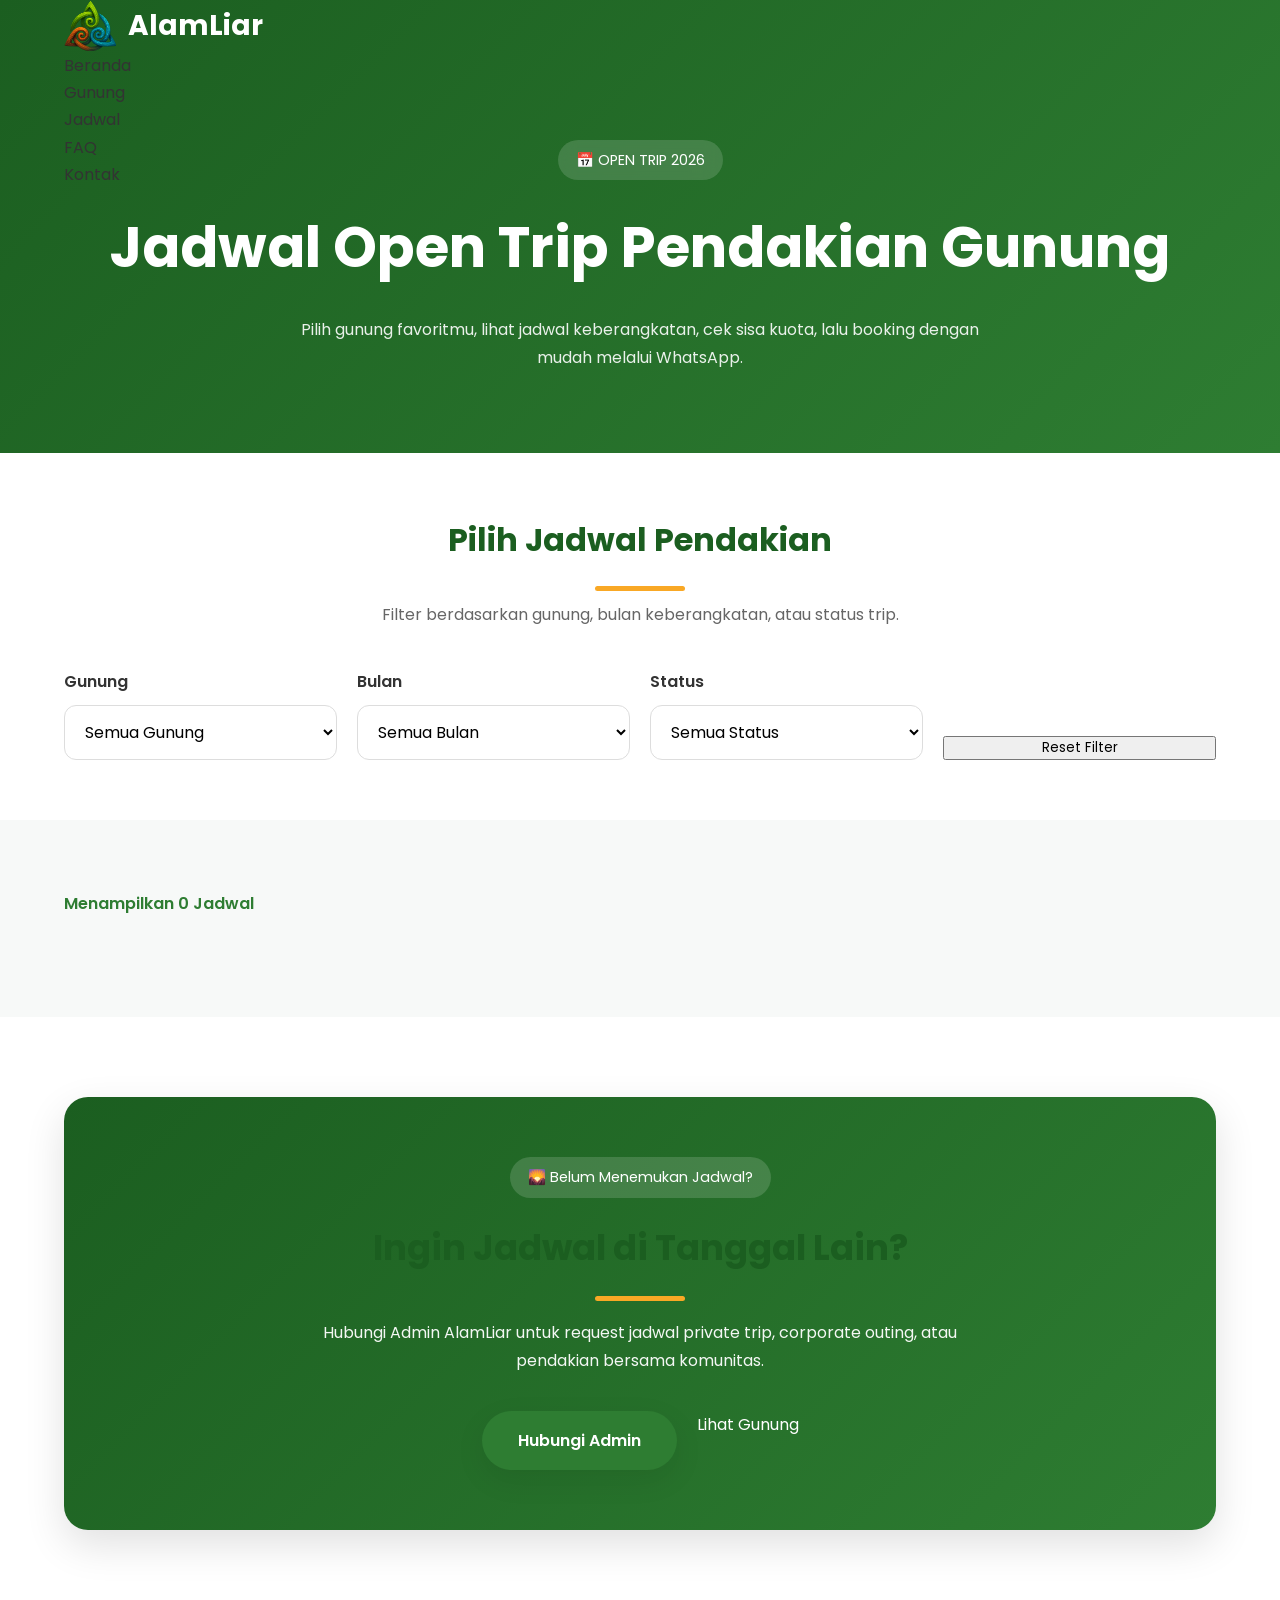
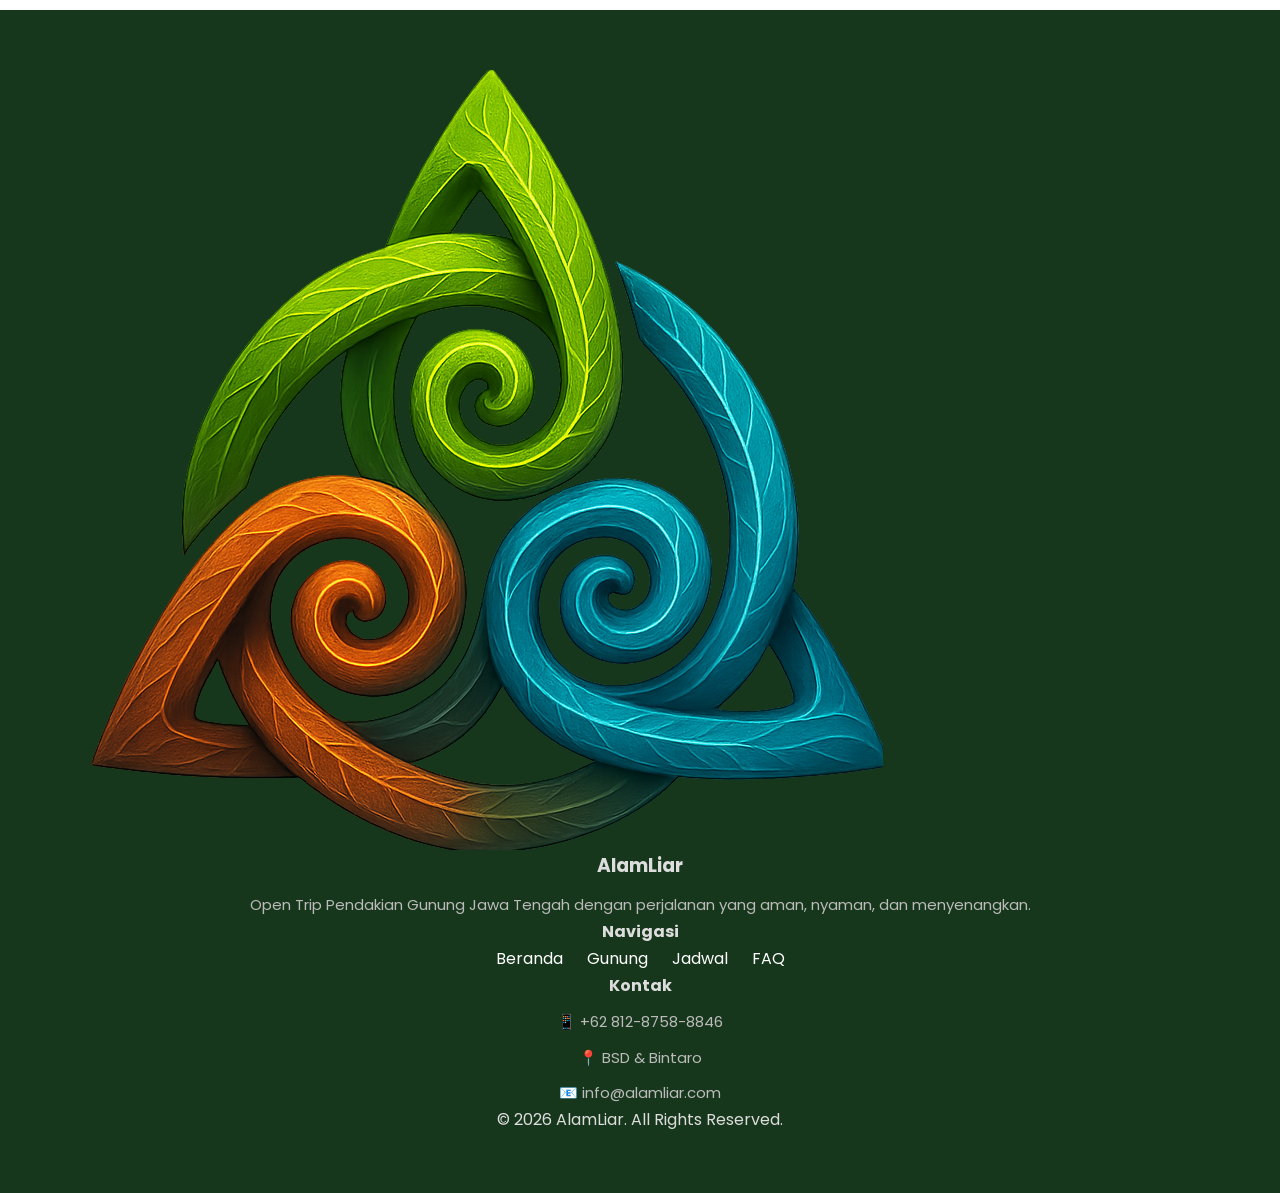
<file: pages/jadwal.html>
<!DOCTYPE html>
<html lang="id">

<head>

    <meta charset="UTF-8">

    <meta name="viewport"
        content="width=device-width, initial-scale=1.0">

    <title>Jadwal Open Trip | AlamLiar</title>

    <meta name="description"
        content="Lihat jadwal Open Trip pendakian Gunung Jawa Tengah bersama AlamLiar. Pilih tanggal keberangkatan, cek kuota, dan booking dengan mudah.">

    <link rel="preconnect"
        href="https://fonts.googleapis.com">

    <link rel="preconnect"
        href="https://fonts.gstatic.com"
        crossorigin>

    <link href="https://fonts.googleapis.com/css2?family=Poppins:wght@300;400;500;600;700&display=swap"
        rel="stylesheet">

    <!-- CSS -->

    <link rel="stylesheet"
        href="../style.css">

    <link rel="stylesheet"
        href="jadwal.css">

</head>

<body>

<!-- ===========================
HEADER
=========================== -->

<header>

    <div class="container nav">

        <a href="../index.html"
            class="logo">

            <img
                loading="lazy"
                src="../assets/logo.png"
                alt="AlamLiar">

            <span>AlamLiar</span>

        </a>

        <nav>

            <ul>

                <li>

                    <a href="../index.html">

                        Beranda

                    </a>

                </li>

                <li>

                    <a href="../index.html#mountains">

                        Gunung

                    </a>

                </li>

                <li>

                    <a
                        class="active"
                        href="jadwal.html">

                        Jadwal

                    </a>

                </li>

                <li>

                    <a href="../index.html#faq">

                        FAQ

                    </a>

                </li>

                <li>

                    <a href="../index.html#contact">

                        Kontak

                    </a>

                </li>

            </ul>

        </nav>

    </div>

</header>

<!-- ===========================
HERO
=========================== -->

<section class="page-hero">

    <div class="container">

        <span class="hero-badge">

            📅 OPEN TRIP 2026

        </span>

        <h1>

            Jadwal Open Trip
            Pendakian Gunung

        </h1>

        <p>

            Pilih gunung favoritmu, lihat jadwal keberangkatan,
            cek sisa kuota, lalu booking dengan mudah melalui
            WhatsApp.

        </p>

    </div>

</section>


<!-- ===========================
FILTER
=========================== -->

<section class="schedule-filter">

    <div class="container">

        <div class="filter-header">

            <h2>

                Pilih Jadwal Pendakian

            </h2>

            <p>

                Filter berdasarkan gunung, bulan keberangkatan, atau status trip.

            </p>

        </div>

        <div class="filter-grid">

            <!-- Gunung -->

            <div class="filter-item">

                <label for="filterMountain">

                    Gunung

                </label>

                <select id="filterMountain">

                    <option value="all">

                        Semua Gunung

                    </option>

                </select>

            </div>

            <!-- Bulan -->

            <div class="filter-item">

                <label for="filterMonth">

                    Bulan

                </label>

                <select id="filterMonth">

                    <option value="all">

                        Semua Bulan

                    </option>

                </select>

            </div>

            <!-- Status -->

            <div class="filter-item">

                <label for="filterStatus">

                    Status

                </label>

                <select id="filterStatus">

                    <option value="all">

                        Semua Status

                    </option>

                    <option value="Open">

                        Open

                    </option>

                    <option value="Full">

                        Full

                    </option>

                </select>

            </div>

            <!-- Reset -->

            <div class="filter-action">

                <button
                    id="resetFilter"
                    class="btn-secondary">

                    Reset Filter

                </button>

            </div>

        </div>

    </div>

</section>


<!-- ===========================
SCHEDULE LIST
=========================== -->

<section class="schedule-section">

    <div class="container">

        <!-- Summary -->

        <div class="schedule-summary">

            <p id="scheduleCount">

                Menampilkan 0 Jadwal

            </p>

        </div>

        <!-- Schedule Grid -->

        <div
            class="schedule-grid"
            id="scheduleGrid">

            <!--
            Seluruh card jadwal akan dibuat
            otomatis oleh jadwal.js
            -->

        </div>

    </div>

</section>


<!-- ===========================
CTA
=========================== -->

<section class="schedule-cta">

    <div class="container">

        <div class="cta-card">

            <span class="cta-badge">

                🌄 Belum Menemukan Jadwal?

            </span>

            <h2>

                Ingin Jadwal di Tanggal Lain?

            </h2>

            <p>

                Hubungi Admin AlamLiar untuk request jadwal private trip,
                corporate outing, atau pendakian bersama komunitas.

            </p>

            <div class="cta-buttons">

                <a
                    href="https://wa.me/6281287588846"
                    target="_blank"
                    class="btn-primary">

                    Hubungi Admin

                </a>

                <a
                    href="../index.html#mountains"
                    class="btn-secondary">

                    Lihat Gunung

                </a>

            </div>

        </div>

    </div>

</section>

<!-- ===========================
FOOTER
=========================== -->

<footer>

    <div class="container footer-content">

        <div class="footer-brand">

            <img
                src="../assets/logo.png"
                alt="AlamLiar">

            <h3>

                AlamLiar

            </h3>

            <p>

                Open Trip Pendakian Gunung Jawa Tengah
                dengan perjalanan yang aman,
                nyaman, dan menyenangkan.

            </p>

        </div>

        <div class="footer-links">

            <h4>

                Navigasi

            </h4>

            <a href="../index.html">

                Beranda

            </a>

            <a href="../index.html#mountains">

                Gunung

            </a>

            <a href="jadwal.html">

                Jadwal

            </a>

            <a href="../index.html#faq">

                FAQ

            </a>

        </div>

        <div class="footer-contact">

            <h4>

                Kontak

            </h4>

            <p>

                📱 +62 812-8758-8846

            </p>

            <p>

                📍 BSD & Bintaro

            </p>

            <p>

                📧 info@alamliar.com

            </p>

        </div>

    </div>

    <div class="footer-bottom">

        © 2026 AlamLiar.
        All Rights Reserved.

    </div>

</footer>

<!-- ===========================
JAVASCRIPT
=========================== -->

<script src="mountains-data.js"></script>

<script src="jadwal.js"></script>

</body>

</html>
</file>
<file: style.css>
/* =====================================================
   ALAMLIAR.COM
   STYLE.CSS
   PART 1
   Global • Navbar • Hero
===================================================== */

/* ==========================
   RESET
========================== */

*{
    margin:0;
    padding:0;
    box-sizing:border-box;
}

html{
    scroll-behavior:smooth;
}

body{
    font-family:'Poppins',sans-serif;
    background:#f8faf8;
    color:#333;
    line-height:1.7;
    overflow-x:hidden;
}

img{
    max-width:100%;
    display:block;
}

a{
    text-decoration:none;
    color:inherit;
}

ul{
    list-style:none;
}

button{
    font-family:inherit;
}

/* ==========================
   VARIABLES
========================== */

:root{

    --primary:#2E7D32;
    --primary-dark:#1B5E20;
    --primary-light:#43A047;

    --accent:#F9A825;

    --white:#ffffff;

    --gray-100:#fafafa;
    --gray-200:#eeeeee;
    --gray-300:#dddddd;
    --gray-500:#888888;
    --gray-700:#555555;

    --text:#333333;

    --shadow:
    0 10px 30px rgba(0,0,0,.08);

    --radius:14px;

    --transition:.3s ease;

}

/* ==========================
   CONTAINER
========================== */

.container{

    width:min(1200px,90%);
    margin:auto;

}

/* ==========================
   SECTION
========================== */

section{

    padding:90px 0;

}

section h2{

    font-size:36px;
    color:var(--primary-dark);
    text-align:center;
    margin-bottom:20px;

}

section>p{

    text-align:center;
    color:#666;
    margin-bottom:50px;

}

/* ==========================
   BUTTON
========================== */

.btn-primary{

    display:inline-block;

    background:var(--primary);

    color:#fff;

    padding:16px 36px;

    border-radius:40px;

    font-weight:600;

    transition:var(--transition);

    box-shadow:var(--shadow);

}

.btn-primary:hover{

    background:var(--primary-dark);

    transform:translateY(-3px);

}

.btn-wa{

    background:#25D366;

    color:#fff;

    padding:12px 24px;

    border-radius:30px;

    transition:.3s;

    font-weight:600;

}

.btn-wa:hover{

    background:#1da851;

}

/* ==========================
   HEADER
========================== */

header{

    position:fixed;

    width:100%;

    top:0;

    left:0;

    z-index:999;

    transition:.3s;

}

/* ketika discroll akan ditambah class
header.scrolled */

header.scrolled{

    background:#ffffff;

    box-shadow:0 2px 20px rgba(0,0,0,.08);

}

/* ==========================
   NAVBAR
========================== */

.navbar{

    height:80px;

    display:flex;

    justify-content:space-between;

    align-items:center;

    width:90%;

    max-width:1200px;

    margin:auto;

}

.logo{

    display:flex;

    align-items:center;

    gap:12px;

    font-size:28px;

    font-weight:700;

    color:#ffffff;

    transition:.3s;

}

.logo img{

    width:52px;

    height:52px;

    object-fit:contain;

}

header.scrolled .logo{

    color:var(--primary);

}

.footer-logo img{

    width:90px;

    margin:auto;

    margin-bottom:20px;

}


.menu{

    display:flex;

    align-items:center;

    gap:35px;

}

.menu li a{

    color:#fff;

    font-weight:500;

    transition:.3s;

}

.menu li a:hover{

    color:var(--accent);

}

header.scrolled .menu li a{

    color:#333;

}

header.scrolled .menu li a:hover{

    color:var(--primary);

}

/* ==========================
   HERO
========================== */

.hero{

    min-height:100vh;
    height:auto;
    padding:100px 20px 60px;

    background:

    linear-gradient(

    rgba(0,0,0,.45),

    rgba(0,0,0,.45)

    ),

    url("assets/hero.jpg");

    background-size:cover;

    background-position:center;

    display:flex;

    justify-content:center;

    align-items:center;

    text-align:center;

    color:#fff;

}

.hero-overlay{

    width:90%;

    max-width:900px;

}

.hero h1{

    font-size:38px;

    line-height:1.2;

    margin-bottom:25px;

    font-weight:700;

}

.hero p{

    font-size:16px;
    line-height:1.8;
    margin-bottom:40px;

}

.hero strong{

    color:#FFD54F;

}

.hero .btn-primary{

    font-size:18px;

}

.hero-subtitle{

font-size:14px;

letter-spacing:2px;

}


/* ==========================
   HERO MOUNTAIN BACKGROUND
========================== */

.hero-mountain{

    position:absolute;

    bottom:0;

    left:0;

    width:100%;

    height:auto;

    z-index:1;

    opacity:.35;

    pointer-events:none;

}
/* ==========================
   HERO MOUNTAIN BACKGROUND animated
========================== */

.hero-mountain{

    animation:floatMountain 8s ease-in-out infinite;
}

@keyframes floatMountain{

    0%{
        transform:translateY(0);
    }

    50%{
        transform:translateY(-8px);
    }

    100%{
        transform:translateY(0);
    }

}


/* ======================================
Supaya silhouette menyatu dengan background Hero 
========================================= */

.hero::after{

    content:"";

    position:absolute;

    left:0;

    right:0;

    bottom:0;

    height:120px;

    background:linear-gradient(
        to top,
        rgba(20,60,35,.5),
        transparent
    );

    z-index:2;

}


/* ==========================
   HERO ANIMATION
========================== */

.hero h1{

    animation:fadeDown 1s ease;

}

.hero p{

    animation:fadeUp 1.2s ease;

}

.hero .btn-primary{

    animation:fadeUp 1.5s ease;

}

/* ==========================
   UTILITIES
========================== */

.text-center{

    text-align:center;

}

.mt-1{

    margin-top:10px;

}

.mt-2{

    margin-top:20px;

}

.mt-3{

    margin-top:30px;

}

.mt-4{

    margin-top:40px;

}

.mt-5{

    margin-top:50px;

}

/* ==========================
   KEYFRAMES
========================== */

@keyframes fadeDown{

    from{

        opacity:0;

        transform:translateY(-40px);

    }

    to{

        opacity:1;

        transform:translateY(0);

    }

}

@keyframes fadeUp{

    from{

        opacity:0;

        transform:translateY(40px);

    }

    to{

        opacity:1;

        transform:translateY(0);

    }

}

/* =====================================================
   STYLE.CSS
   PART 2
   About • Features • Destinations
===================================================== */


/* ===================================
   ABOUT
=================================== */

#about{

    background:#ffffff;

}

.feature-grid{

    display:grid;

    grid-template-columns:repeat(4,1fr);

    gap:30px;

    margin-top:60px;

}


/* ===================================
   FEATURE CARD
=================================== */

.card{

    background:#fff;

    border-radius:18px;

    padding:40px 30px;

    text-align:center;

    box-shadow:0 12px 30px rgba(0,0,0,.06);

    transition:.35s;

    border:1px solid #eee;

}

.card:hover{

    transform:translateY(-10px);

    box-shadow:0 20px 40px rgba(0,0,0,.12);

}

.card h3{

    margin-top:18px;

    margin-bottom:15px;

    color:var(--primary-dark);

    font-size:22px;

}

.card p{

    color:#666;

    font-size:15px;

}

.card{

    font-size:48px;

}


/* garis atas */

.card::before{

    content:"";

    display:block;

    width:60px;

    height:5px;

    background:var(--primary);

    border-radius:10px;

    margin:auto;

    margin-bottom:20px;

}



/* ===================================
   DESTINATION
=================================== */

#trip{

    background:#f8faf8;

}

.mountain-grid{

    display:grid;

    grid-template-columns:repeat(3,1fr);

    gap:35px;

    margin-top:60px;

}


/* ===================================
   MOUNTAIN CARD
=================================== */

.mountain{

    background:#fff;

    border-radius:18px;

    overflow:hidden;

    box-shadow:0 10px 25px rgba(0,0,0,.08);

    transition:.35s;

    cursor:pointer;

}

.mountain:hover{

    transform:translateY(-8px);

    box-shadow:0 18px 40px rgba(0,0,0,.15);

}


/* gambar */

.mountain img{

    width:100%;

    height:260px;

    object-fit:cover;

    transition:.45s;

}

.mountain:hover img{

    transform:scale(1.08);

}


/* nama gunung */

.mountain h3{

    text-align:center;

    padding:25px;

    font-size:24px;

    color:var(--primary-dark);

}

/* ===================================
   MOUNTAIN INFO
=================================== */

.mountain-info{
    padding:0 25px 25px;
    text-align:center;
}

.mountain-info p{
    margin:8px 0;
    color:#666;
    font-size:15px;
}


/* ===================================
   DESTINATION HOVER OVERLAY
=================================== */

.mountain{

    position:relative;

}

.mountain::after{

    content:"Lihat Detail";

    position:absolute;

    left:50%;

    top:40%;

    transform:translate(-50%,-50%);

    background:rgba(27,94,32,.88);

    color:#fff;

    padding:12px 28px;

    border-radius:30px;

    font-size:15px;

    opacity:0;

    transition:.35s;

}

.mountain:hover::after{

    opacity:1;

    top:50%;

}



/* ===================================
   TITLE DECORATION
=================================== */

section h2::after{

    content:"";

    display:block;

    width:90px;

    height:5px;

    background:var(--accent);

    margin:18px auto 0;

    border-radius:20px;

}



/* ===================================
   SECTION SUBTITLE
=================================== */

.section-subtitle{

    text-align:center;

    color:#666;

    max-width:700px;

    margin:25px auto 0;

}



/* ===================================
   IMAGE SHADOW
=================================== */

.mountain img{

    filter:brightness(.95);

}

.mountain:hover img{

    filter:brightness(1);

}



/* ===================================
   FEATURE ICON ANIMATION
=================================== */

.card{

    position:relative;

    overflow:hidden;

}

.card::after{

    content:"";

    position:absolute;

    width:120px;

    height:120px;

    background:rgba(46,125,50,.08);

    border-radius:50%;

    right:-40px;

    top:-40px;

    transition:.4s;

}

.card:hover::after{

    transform:scale(1.6);

}



/* ===================================
   HOVER TRANSITION
=================================== */

.card,
.mountain,
.btn-primary,
.btn-wa{

    transition:all .35s ease;

}



/* ===================================
   RESPONSIVE
=================================== */

@media(max-width:992px){

    .feature-grid{

        grid-template-columns:repeat(2,1fr);

    }

    .mountain-grid{

        grid-template-columns:repeat(2,1fr);

    }

}



@media(max-width:768px){

    .feature-grid{

        grid-template-columns:1fr;

    }

    .mountain-grid{

        grid-template-columns:1fr;

    }

    .mountain img{

        height:230px;

    }

    .card{

        padding:35px;

    }

}



@media(max-width:480px){

    .mountain h3{

        font-size:22px;

    }

}


/* =====================================================
   STYLE.CSS
   PART 3
   Schedule • FAQ • CTA • Footer
===================================================== */


/* ===================================
   SCHEDULE
=================================== */

#schedule{

    background:#ffffff;

}

#schedule table{

    width:100%;

    border-collapse:collapse;

    margin-top:50px;

    background:#fff;

    border-radius:16px;

    overflow:hidden;

    box-shadow:0 10px 30px rgba(0,0,0,.08);

}

#schedule thead{

    background:var(--primary);

    color:#fff;

}

#schedule th{

    padding:18px;

    font-size:16px;

    font-weight:600;

    text-align:center;

}

#schedule td{

    padding:18px;

    text-align:center;

    border-bottom:1px solid #eee;

}

#schedule tbody tr{

    transition:.3s;

}

#schedule tbody tr:hover{

    background:#f4faf4;

}

.status-open{

    background:#2E7D32;

    color:#fff;

    padding:6px 14px;

    border-radius:20px;

    font-size:13px;

}

.status-full{

    background:#d32f2f;

    color:#fff;

    padding:6px 14px;

    border-radius:20px;

    font-size:13px;

}



/* ===================================
   FAQ
=================================== */

#faq{

    background:#f8faf8;

}

.faq{

    max-width:900px;

    margin:60px auto 0;

}

.accordion{

    width:100%;

    border:none;

    background:#fff;

    cursor:pointer;

    padding:22px 28px;

    margin-bottom:15px;

    text-align:left;

    font-size:18px;

    font-weight:600;

    color:var(--primary-dark);

    border-radius:14px;

    box-shadow:0 8px 20px rgba(0,0,0,.06);

    transition:.3s;

}

.accordion:hover{

    background:#edf7ed;

}

.accordion.active{

    background:var(--primary);

    color:#fff;

}

.panel{

    display:none;

    background:#fff;

    padding:25px 30px;

    margin-top:-8px;

    margin-bottom:18px;

    border-radius:0 0 14px 14px;

    box-shadow:0 8px 20px rgba(0,0,0,.06);

}

.panel p{

    color:#555;

    line-height:1.8;

}



/* ==========================================
   CTA
========================================== */

.cta{
    background:linear-gradient(135deg,#1b5e20,#2e7d32);
    text-align:center;
    padding:80px 20px;
    color:#fff;
}

.cta h2{
    color: #fff;
    font-size: 2rem;
    margin-bottom: 20px;
}

.cta p{
    color: rgba(255,255,255,0.9);
    max-width: 650px;
    margin: 0 auto 30px;
    line-height: 1.8;
    font-size: 1.05rem;
}

.cta .btn-primary{
    display: inline-block;
}

/* ===================================
   MOBILE CTA
=================================== */

@media (max-width:768px){

     .cta p{color:#fff !important;}

}



/* ===================================
   FOOTER
=================================== */

footer{

    background:#16371b;

    color:#ddd;

    padding:60px 20px;

    text-align:center;

}

footer p{

    margin-top:10px;

    color:#bbb;

    font-size:15px;

}

footer a{

    color:#fff;

    margin:0 10px;

    transition:.3s;

}

footer a:hover{

    color:#FFD54F;

}



/* ===================================
   BACK TO TOP
=================================== */

.back-top{

    position:fixed;

    right:30px;

    bottom:30px;

    width:55px;

    height:55px;

    border-radius:50%;

    background:var(--primary);

    color:#fff;

    display:flex;

    align-items:center;

    justify-content:center;

    font-size:22px;

    cursor:pointer;

    box-shadow:0 10px 25px rgba(0,0,0,.25);

    opacity:0;

    visibility:hidden;

    transition:.3s;

    z-index:999;

}

.back-top.show{

    opacity:1;

    visibility:visible;

}

.back-top:hover{

    background:var(--primary-dark);

    transform:translateY(-5px);

}



/* ===================================
   SCROLLBAR
=================================== */

::-webkit-scrollbar{

    width:10px;

}

::-webkit-scrollbar-track{

    background:#eeeeee;

}

::-webkit-scrollbar-thumb{

    background:var(--primary);

    border-radius:20px;

}

::-webkit-scrollbar-thumb:hover{

    background:var(--primary-dark);

}



/* ===================================
   RESPONSIVE TABLE scrollbar - table wrapper
=================================== */

.table-wrapper{

    width:100%;
    overflow-x:auto;
    -webkit-overflow-scrolling:touch;
}

.table-wrapper table{min-width:650px;}


/* ===================================
   MOBILE
=================================== */

@media(max-width:768px){

    .cta{color:#fff;}

    .cta h2{font-size:32px;}

.cta p{
        color:#fff;
        font-size:18px;
        opacity:1;
    }

    .accordion{

        font-size:16px;

        padding:18px 22px;

    }

}



/* ===================================
   SMALL MOBILE
=================================== */

@media(max-width:480px){

    footer{

        padding:45px 15px;

    }

    .back-top{

        width:48px;

        height:48px;

        font-size:18px;

        right:18px;

        bottom:18px;

    }

}

/* ================================================
   menu mobile, animasi reveal, dan status .visible
================================================= */

.card,
.mountain,
.stat-item{
    opacity:0;
    transform:translateY(30px);
    transition:.6s ease;
}

.visible{
    opacity:1;
    transform:translateY(0);
}


/* =====================================================
ukuran logo khusus mobile
=======================================================*/
@media (max-width:768px){

    .navbar{
        height:65px;
    }

    .logo{
        font-size:20px;
        gap:8px;
    }

    .logo img{
        width:38px;
        height:38px;
    }

}

/* ==========================
   STATISTICS
========================== */

.statistics{
    background:#ffffff;
    padding:60px 0;
}

.stats-grid{
    display:grid;
    grid-template-columns:repeat(4,1fr);
    gap:30px;
}

.stat-item{
    text-align:center;
}

.stat-item h2{
    margin:0;
    font-size:42px;
    color:var(--primary-dark);
    line-height:1.1;
}

.stat-item p{
    margin-top:8px;
    margin-bottom:0;
    font-size:16px;
    color:#666;
}


/* =========================================
   GALLERY
========================================= */

#gallery{

    background:#ffffff;
    padding:90px 0;

}

.gallery-grid{

    display:grid;
    grid-template-columns:repeat(2,1fr);
    gap:30px;
    margin-top:50px;

}

.gallery-item{

    position:relative;
    overflow:hidden;
    border-radius:18px;
    box-shadow:0 15px 35px rgba(0,0,0,.10);
    cursor:pointer;

}

.gallery-item img{

    width:100%;
    height:380px;
    object-fit:cover;
    transition:.5s;

}

.gallery-item:hover img{

    transform:scale(1.08);

}

.gallery-caption{

    position:absolute;
    left:0;
    right:0;
    bottom:0;

    padding:24px;

    color:#fff;
    font-size:24px;
    font-weight:600;

    background:linear-gradient(
        transparent,
        rgba(0,0,0,.75)
    );

}

.gallery-item:hover{

    box-shadow:0 25px 45px rgba(0,0,0,.20);

}

/* =========================================
RESPONSIVE GALLERY
============================================*/

@media(max-width:768px){

    .gallery-grid{

        grid-template-columns:1fr;

    }

    .gallery-item img{

        height:260px;

    }

    .gallery-caption{

        font-size:20px;

    }

}


/* ===================================
   HERO MOBILE
=================================== */

@media (max-width:768px){

.hero{

    min-height:100vh;
    padding:100px 20px 60px;
}

.hero-overlay{

    width:100%;
}

.hero h1{

    font-size:30px;
    line-height:1.3;
}

.hero p{

    font-size:16px;
    line-height:1.8;
}

.hero-button{

    display:flex;
    flex-direction:column;
    gap:15px;
    margin-top:30px;
}

.hero-button a{

    width:100%;
    text-align:center;
}

.hero-badge{

    margin-bottom:20px;
    font-size:14px;
}

}

/* ======================================
 MOBILE NAVBAR 
========================================*/
.hamburger{
    display:none;
    background:none;
    border:none;
    font-size:30px;
    cursor:pointer;
}

@media (max-width:768px){

    .hamburger{
        display:block;
    }

    .menu{
        display:none;
    }

    .navbar{
        width:100%;
        padding:0 20px;
    }
}


/* ======================================
Mobile STATISTIK
=======================================*/

@media(max-width:768px){

.stats-grid{

    grid-template-columns:repeat(2,1fr);

    gap:20px;

}

}


/* ======================================
Mobile MENU
=======================================*/

@media(max-width:768px){

.menu{

    display:none;

}

}


/* ===================================
   MOBILE NAVIGATION HAMBURGER
=================================== */

/* Tombol hamburger disembunyikan di desktop */
.hamburger{
    display:none;
    background:none;
    border:none;
    font-size:30px;
    color:#fff;
    cursor:pointer;
    z-index:1001;
}

.hamburger.active{
    transform:rotate(90deg);
    transition:.3s;
}

/* Warna hamburger saat header berubah */
header.scrolled .hamburger{
    color:var(--primary-dark);
}

@media (max-width:768px){

    .hamburger{
        display:block;
    }

    .menu{

        position:absolute;

        top:65px;
        left:0;

        width:100%;

        background:#ffffff;

        display:flex;
        flex-direction:column;

        align-items:center;

        gap:0;

        padding:20px 0;

        box-shadow:0 10px 25px rgba(0,0,0,.12);

        transform:translateY(-120%);
        opacity:0;
        visibility:hidden;

        transition:.35s;
    }

    .menu.show{

        transform:translateY(0);

        opacity:1;

        visibility:visible;
    }

    .menu li{

        width:100%;
        text-align:center;
    }

    .menu li a{

        display:block;

        padding:15px 0;

        color:#333;
    }

    .menu li a:hover{

        background:#f5f5f5;
    }

}
/* ===================================
   HERO BADGE
=================================== */

.hero-badge{

    display:inline-flex;
    align-items:center;
    justify-content:center;

    flex-wrap:wrap;

    max-width:100%;

    padding:10px 18px;

    margin:0 auto 25px;

    background:rgba(255,255,255,.15);

    border-radius:30px;

    backdrop-filter:blur(8px);

    text-align:center;

}
/* ===================================
   HERO BADGE MOBILE
=================================== */

@media(max-width:768px){

.hero-badge{

    width:fit-content;

    max-width:90%;

    font-size:13px;

    line-height:1.5;

    padding:10px 16px;

}

}
</file>
<file: pages/jadwal.css>
/* =====================================================
   ALAMLIAR.COM
   JADWAL.CSS
   Hero • Filter
===================================================== */


/* ==========================
PAGE HERO
========================== */

.page-hero{

    padding:140px 0 80px;

    background:linear-gradient(135deg,#1b5e20,#2e7d32);

    color:#fff;

    text-align:center;

}

.page-hero .hero-badge{

    display:inline-block;

    padding:8px 18px;

    border-radius:30px;

    background:rgba(255,255,255,.15);

    backdrop-filter:blur(8px);

    font-size:.9rem;

    margin-bottom:20px;

}

.page-hero h1{

    font-size:clamp(2rem,5vw,3.5rem);

    margin-bottom:20px;

    font-weight:700;

}

.page-hero p{

    max-width:720px;

    margin:auto;

    opacity:.9;

    line-height:1.8;

}


/* ==========================
FILTER
========================== */

.schedule-filter{

    padding:60px 0;

    background:#ffffff;

}

.filter-header{

    text-align:center;

    margin-bottom:40px;

}

.filter-header h2{

    font-size:2rem;

    margin-bottom:10px;

}

.filter-header p{

    color:#666;

}

.filter-grid{

    display:grid;

    grid-template-columns:

        repeat(auto-fit,minmax(220px,1fr));

    gap:20px;

    align-items:end;

}

.filter-item{

    display:flex;

    flex-direction:column;

}

.filter-item label{

    margin-bottom:10px;

    font-weight:600;

}

.filter-item select{

    width:100%;

    padding:14px 16px;

    border:1px solid #ddd;

    border-radius:12px;

    background:#fff;

    font-family:inherit;

    font-size:1rem;

    transition:.3s;

}

.filter-item select:focus{

    outline:none;

    border-color:#2e7d32;

}

.filter-action{

    display:flex;

    align-items:flex-end;

}

.filter-action .btn-secondary{

    width:100%;

}

/* ==========================
SCHEDULE SECTION
========================== */

.schedule-section{

    padding:70px 0;

    background:#f7f9f8;

}

.schedule-summary{

    margin-bottom:30px;

    font-weight:600;

    color:#2e7d32;

}


/* ==========================
SCHEDULE GRID
========================== */

.schedule-grid{

    display:grid;

    grid-template-columns:
        repeat(auto-fit,minmax(340px,1fr));

    gap:30px;

}


/* ==========================
SCHEDULE CARD
========================== */

.schedule-card{

    background:#fff;

    border-radius:18px;

    overflow:hidden;

    box-shadow:0 8px 30px rgba(0,0,0,.08);

    transition:.35s;

    display:flex;

    flex-direction:column;

}

.schedule-card:hover{

    transform:translateY(-6px);

    box-shadow:0 14px 35px rgba(0,0,0,.12);

}


/* ==========================
CARD IMAGE
========================== */

.schedule-image{

    position:relative;

    height:220px;

    overflow:hidden;

}

.schedule-image img{

    width:100%;

    height:100%;

    object-fit:cover;

    transition:.5s;

}

.schedule-card:hover
.schedule-image img{

    transform:scale(1.08);

}


/* ==========================
STATUS BADGE
========================== */

.schedule-status{

    position:absolute;

    top:16px;

    right:16px;

    padding:6px 14px;

    border-radius:30px;

    font-size:.8rem;

    font-weight:600;

    color:#fff;

}

.schedule-status.open{

    background:#2e7d32;

}

.schedule-status.full{

    background:#d32f2f;

}


/* ==========================
CARD CONTENT
========================== */

.schedule-content{

    padding:24px;

    display:flex;

    flex-direction:column;

    flex:1;

}

.schedule-content h3{

    font-size:1.4rem;

    margin-bottom:15px;

    color:#1b5e20;

}


/* ==========================
INFO LIST
========================== */

.schedule-info{

    display:grid;

    gap:12px;

    margin-bottom:22px;

}

.schedule-info p{

    display:flex;

    align-items:center;

    gap:10px;

    color:#555;

    margin:0;

}


/* ==========================
PRICE
========================== */

.schedule-price{

    margin-top:auto;

    margin-bottom:22px;

}

.schedule-price span{

    display:block;

    font-size:.85rem;

    color:#777;

}

.schedule-price strong{

    display:block;

    font-size:1.6rem;

    color:#1b5e20;

    margin-top:5px;

}


/* ==========================
BUTTONS
========================== */

.schedule-buttons{

    display:grid;

    grid-template-columns:1fr 1fr;

    gap:12px;

}

.schedule-buttons a{

    text-align:center;

}


/* ==========================
CTA
========================== */

.schedule-cta{

    padding:80px 0;

    background:#ffffff;

}

.cta-card{

    background:linear-gradient(135deg,#1b5e20,#2e7d32);

    color:#fff;

    border-radius:24px;

    padding:60px 40px;

    text-align:center;

    box-shadow:0 15px 40px rgba(0,0,0,.12);

}

.cta-badge{

    display:inline-block;

    padding:8px 18px;

    border-radius:30px;

    background:rgba(255,255,255,.15);

    margin-bottom:20px;

    font-size:.9rem;

}

.cta-card h2{

    font-size:2.2rem;

    margin-bottom:18px;

}

.cta-card p{

    max-width:700px;

    margin:0 auto 35px;

    line-height:1.8;

    opacity:.95;

}

.cta-buttons{

    display:flex;

    justify-content:center;

    gap:20px;

    flex-wrap:wrap;

}


/* ==========================
FOOTER
========================== */

.footer-bottom{

    text-align:center;

}


/* ==========================
TABLET
========================== */

@media(max-width:992px){

    .schedule-grid{

        grid-template-columns:repeat(auto-fit,minmax(300px,1fr));

    }

    .cta-card{

        padding:50px 30px;

    }

}


/* ==========================
MOBILE
========================== */

@media(max-width:768px){

    .page-hero{

        padding:120px 0 70px;

    }

    .page-hero h1{

        font-size:2rem;

    }

    .filter-grid{

        grid-template-columns:1fr;

    }

    .schedule-grid{

        grid-template-columns:1fr;

    }

    .schedule-buttons{

        grid-template-columns:1fr;

    }

    .cta-card{

        padding:40px 25px;

    }

    .cta-card h2{

        font-size:1.8rem;

    }

}


/* ==========================
SMALL MOBILE
========================== */

@media(max-width:576px){

    .page-hero{

        padding:110px 0 60px;

    }

    .schedule-content{

        padding:20px;

    }

    .schedule-image{

        height:200px;

    }

    .schedule-price strong{

        font-size:1.4rem;

    }

    .cta-buttons{

        flex-direction:column;

    }

    .cta-buttons a{

        width:100%;

    }

}
</file>
